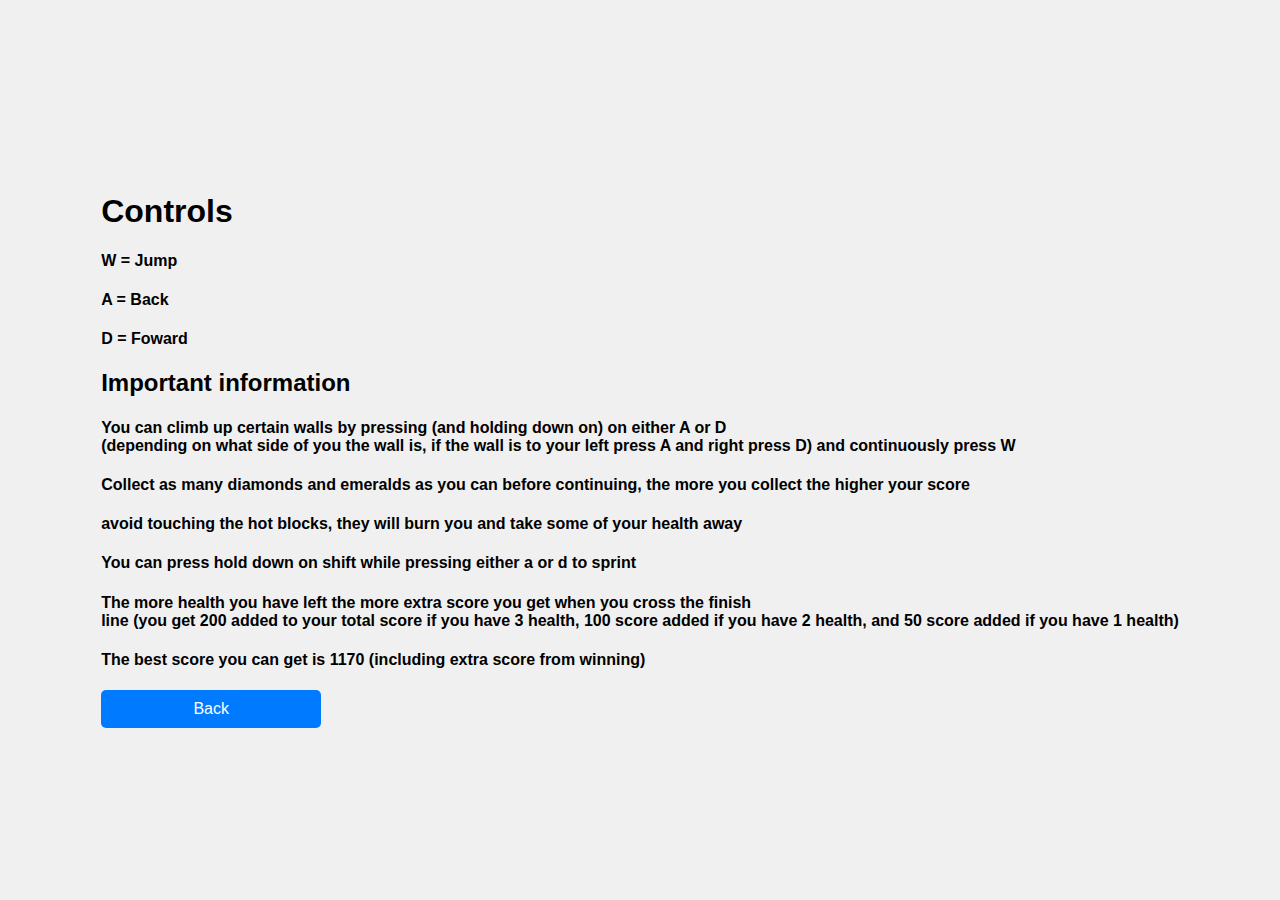
<file: aboutgame.html>
<!DOCTYPE html>
<html lang="en">

<head>
  <link rel="stylesheet" href="style.css">
</head>

<!--***************************************************
  BODY
****************************************************-->


<body>
  <header>
    <h1>Controls</h1>
    <h4>W = Jump<h4>
        <h4>A = Back<h4>
            <h4>D = Foward<h4>
                <h2>Important information</h2>
                <h4>You can climb up certain walls by pressing (and holding down on) on either A or D <br> (depending on
                  what side of you the wall is, if the wall is to your left press A and right press D) and continuously
                  press W</h4>
                <h4>Collect as many diamonds and emeralds as you can before continuing, the more you collect the higher
                  your score</h4>
                <h4>avoid touching the hot blocks, they will burn you and take some of your health away</h4>
                <h4>You can press hold down on shift while pressing either a or d to sprint</h4>
                <h4>The more health you have left the more extra score you get when you cross the finish <br> line (you
                  get 200 added to your total score if you have 3 health, 100 score added if you have 2 health, and 50
                  score added if you have 1 health) </h4>
                <h4>The best score you can get is 1170 (including extra score from winning)</h4>
                <div class="container">
                  <div class="column">
                    <button onclick="location.href='index.html'">Back</button>
                  </div>

                </div>
  </header>
</body>

</html>
<!--***************************************************
  END OF INDEX.HTML
****************************************************-->
</file>
<file: style.css>
body {
    font-family: Arial, sans-serif;
    display: flex;
    justify-content: center;
    align-items: center;
    height: 100vh;
    margin: 0;
    background-color: #f0f0f0;
  }
  
  .container {
    display: flex;
    gap: 20px;
  }
  
  .column {
    display: flex;
    flex-direction: column;
    gap: 10px;
  }
  
  button {
    padding: 10px 20px;
    font-size: 16px;
    cursor: pointer;
    border: none;
    border-radius: 5px;
    background-color: #007bff;
    color: #fff;
    transition: background-color 0.3s;
    width: 220px; /* Set a fixed width */
    text-align: center;
  }
  
  button:hover {
    background-color: #0056b3;
  }
</file>
